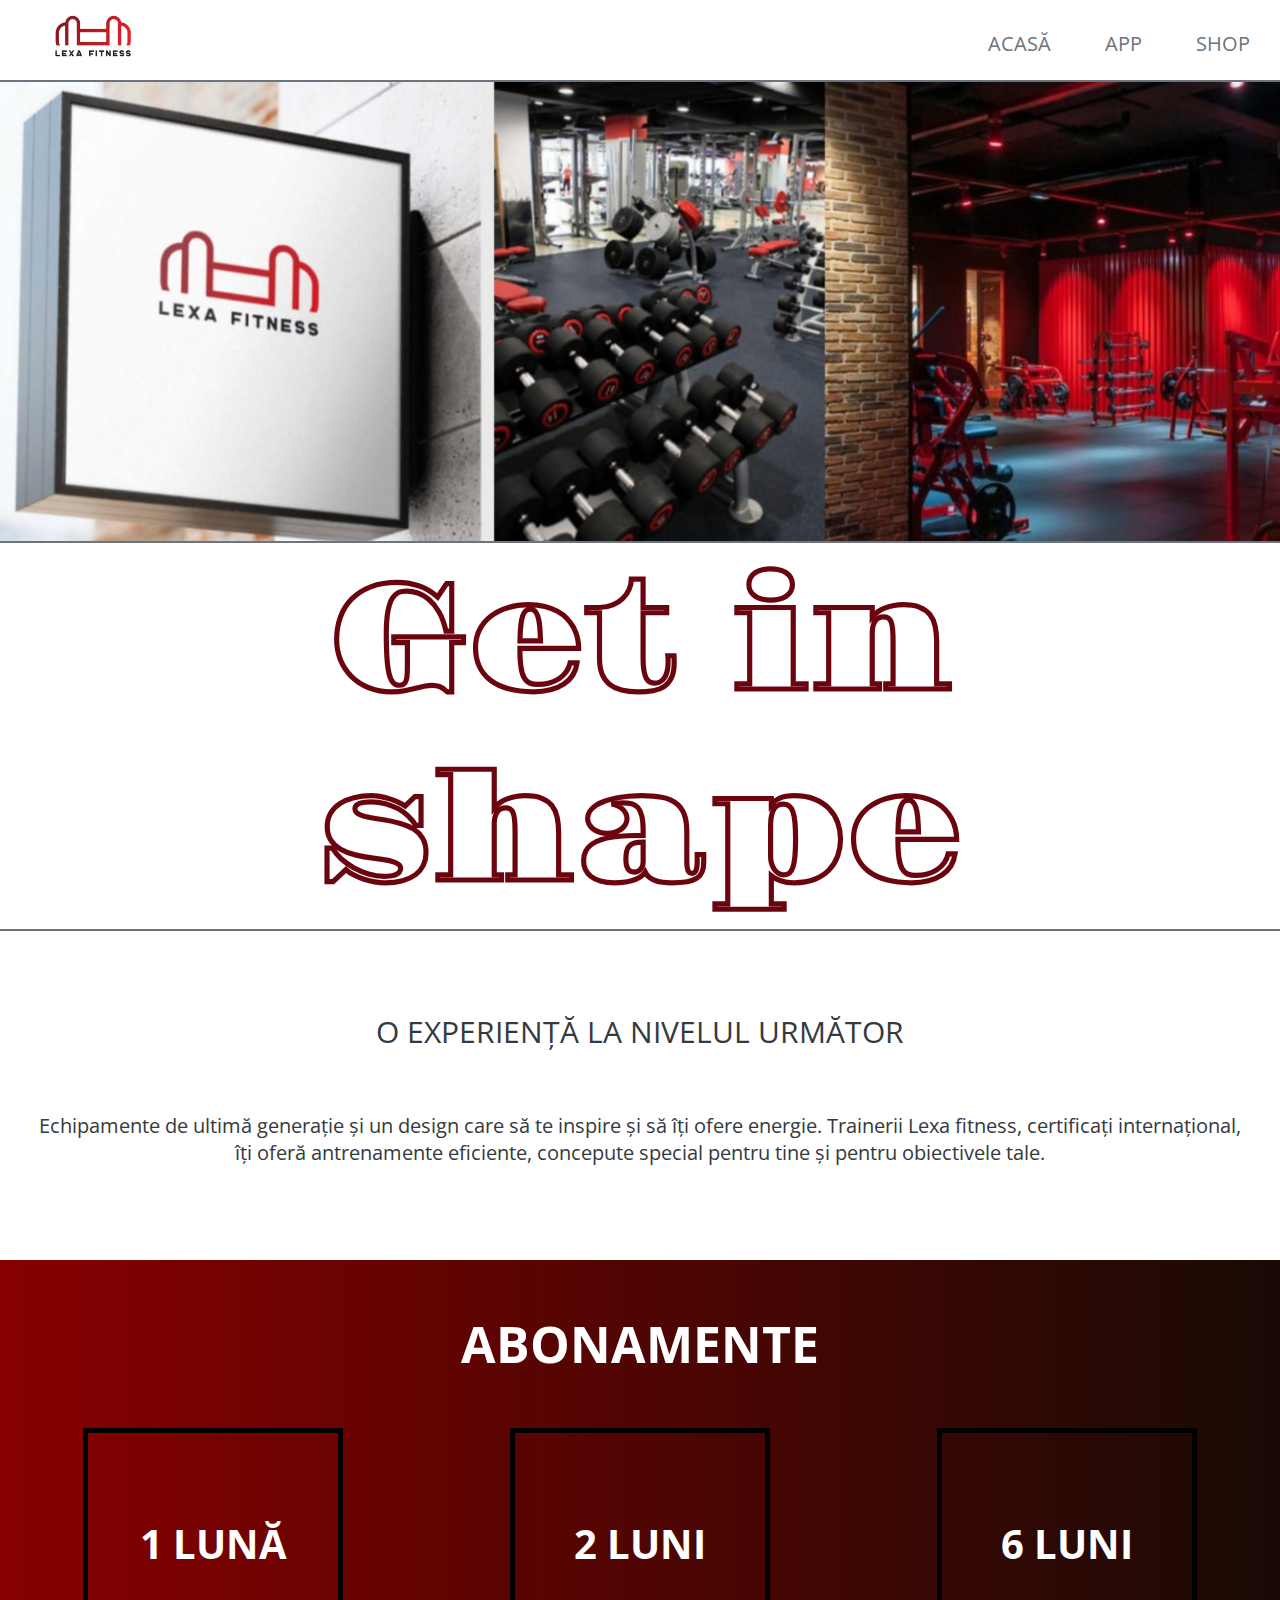
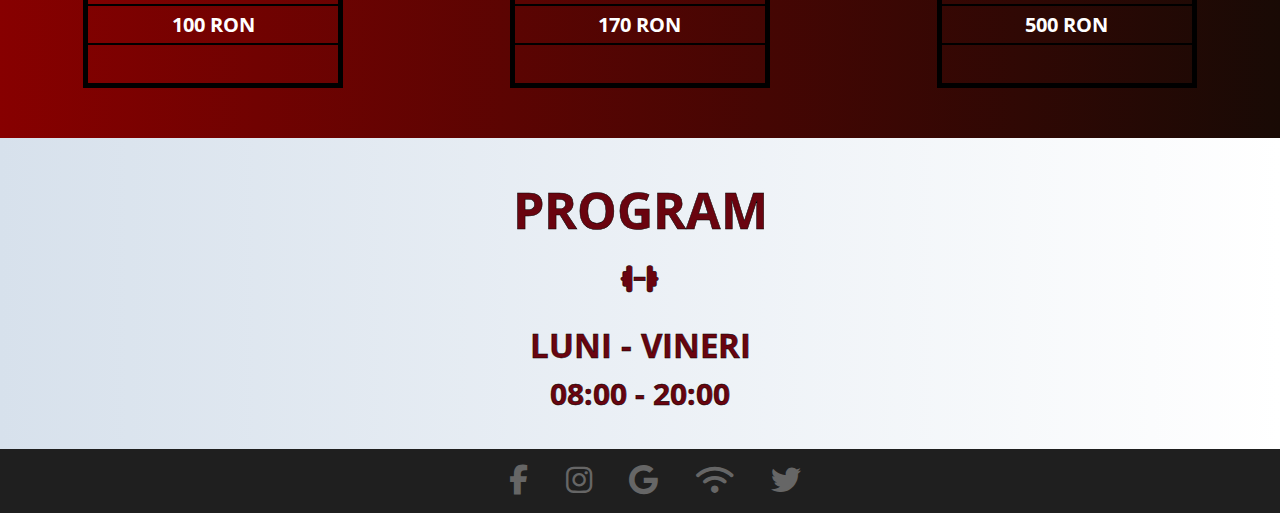
<file: index.html>
<!DOCTYPE html>
<html>
    <head>
        <meta name="viewport" content="width=device-width, initial-scale=1.0">
        <link rel="stylesheet" href="styles.css"> 
        <link rel="stylesheet" href="https://cdnjs.cloudflare.com/ajax/libs/font-awesome/6.2.1/css/all.min.css">
        <link rel="preconnect" href="https://fonts.googleapis.com">
        <link rel="preconnect" href="https://fonts.gstatic.com" crossorigin>
        <link href="https://fonts.googleapis.com/css2?family=Open+Sans:wght@500&display=swap" rel="stylesheet">
        <link rel="preconnect" href="https://fonts.googleapis.com">
        <link rel="preconnect" href="https://fonts.gstatic.com" crossorigin>
        <link href="https://fonts.googleapis.com/css2?family=Gravitas+One&display=swap" rel="stylesheet">
    </head>
    <body>
        <header id="hero">
            <img src="images/logo.jpeg" alt="logo" id="logo"></img>
            <nav class="links">
                    <a href="index.html">ACASĂ</a>
                    <a href="index2.html">APP</a>
                    <a href="index3.html">SHOP</a>
            </nav>
        </header>
          <main>
                <section>
                    <div class="present">
                        <img src="images/gym.jpeg" alt="pic in the lexa gym and lexa gym pannel" id="gym"></img>
                        <h1 id="content-h1">Get in <br> shape</h1>
                    </div>
                <div class="description">
                        <p id="content-p">O EXPERIENȚĂ LA NIVELUL URMĂTOR</p>
                        <p>Echipamente de ultimă generație și un design care să te inspire și să îți ofere energie. 
                        Trainerii Lexa fitness, certificați internațional, <br> îți oferă antrenamente eficiente, concepute special pentru tine și pentru obiectivele tale.</p>
                </div>
                <div class="bossab">
                        <h1 id="titleb">ABONAMENTE</h1>
                        <div class="abonamente">
                            <div id="ab">
                                <h2 id="month">1 LUNĂ</h2>
                                <h3 id="price">100 RON</h3>
                            </div>
                            <div id="ab">
                                <h2 id="month">2 LUNI</h2>
                                <h3 id="price">170 RON</h3>
                            </div>
                            <div id="ab">
                                <h2 id="month">6 LUNI</h2>
                                <h3 id="price">500 RON</h3>
                            </div> 
                        </div>
                    </div>
                <div class="program">
                        <h1 id="time">PROGRAM</h1>
                        <i  id="dumbell" class="fa-solid fa-dumbbell"></i>
                        <h2 id="days">LUNI - VINERI</h2>
                        <h3 id="hours">08:00 - 20:00</h3>
                </div>
                </section>
                <footer>
                    <i id="icon" class="fa-brands fa-facebook-f"></i>
                    <i id="icon" class="fa-brands fa-instagram"></i>
                    <i id="icon" class="fa-brands fa-google"></i>
                    <i id="icon" class="fa-solid fa-wifi"></i>
                    <i id="icon" class="fa-brands fa-twitter"></i>
                </footer>
            </main>
            <div class="popup">
                <div class="btn-daddy">
                    <button id="close-btn">X</button>
                </div>
                    <div class="content">
                        <img src="images/logo.jpeg" alt="lexa app" id="logo-end"></img>
                        <h1 id="welcome">Bun venit pe site-ul oficial<br>Lexa Fitness</h1>
                    </div>
            </div>
        <script src="interactive.js"></script>
    </body>
</html>
</file>
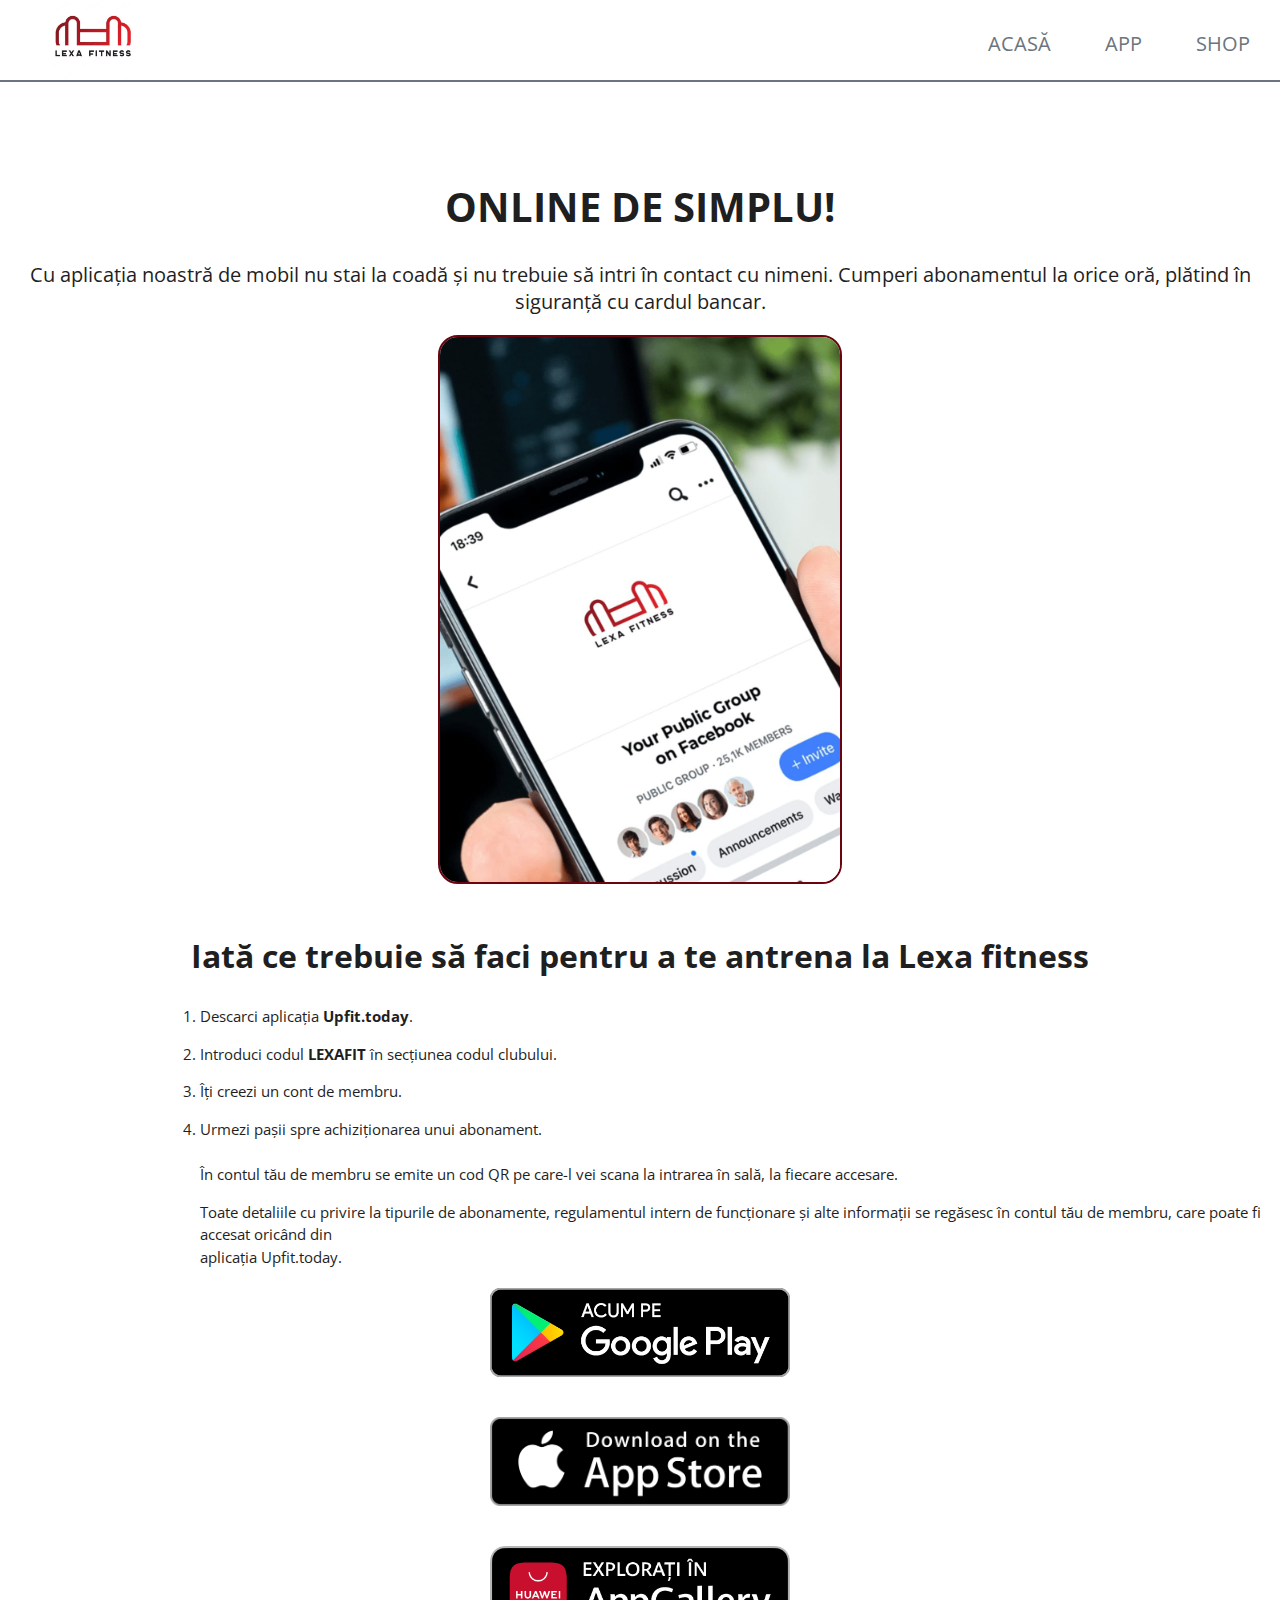
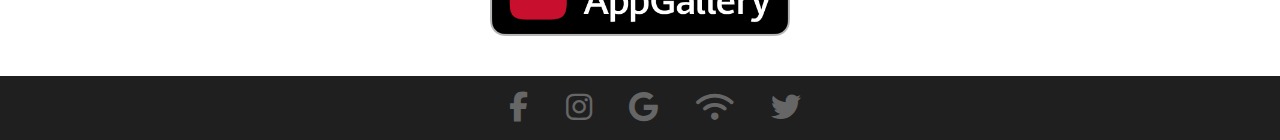
<file: index2.html>
<!DOCTYPE html>
<html>
    <head>
        <meta name="viewport" content="width=device-width, initial-scale=1.0">
        <link rel="stylesheet" href="styles.css"> 
        <link rel="stylesheet" href="https://cdnjs.cloudflare.com/ajax/libs/font-awesome/6.2.1/css/all.min.css">
        <link rel="preconnect" href="https://fonts.googleapis.com">
        <link rel="preconnect" href="https://fonts.gstatic.com" crossorigin>
        <link href="https://fonts.googleapis.com/css2?family=Open+Sans:wght@500&display=swap" rel="stylesheet">
        <link rel="preconnect" href="https://fonts.googleapis.com">
        <link rel="preconnect" href="https://fonts.gstatic.com" crossorigin>
        <link href="https://fonts.googleapis.com/css2?family=Gravitas+One&display=swap" rel="stylesheet">
    </head>
        <body>
            <header id="hero">
                <img src="images/logo.jpeg" alt="logo" id="logo"></img>
                <nav class="links">
                        <a href="index.html">ACASĂ</a>
                        <a href="index2.html">APP</a>
                        <a href="index3.html">SHOP</a>
                </nav>
            </header>
            <section>
                <div class="app">
                    <div class="textapp">
                        <h1>ONLINE DE SIMPLU!</h1>
                        <p>Cu aplicația noastră de mobil nu stai la coadă și nu trebuie să intri în contact cu nimeni. Cumperi abonamentul la orice oră, 
                        plătind în <br> siguranță cu cardul bancar. </p>
                    </div>
                    <img src="images/app.jpeg" alt="lexa app" id="app"></img>
                </div>
                <div class="steps">
                    <h1 id="steps-title">Iată ce trebuie să faci pentru a te antrena la Lexa fitness</h1>
                    <ol>
                        <li>Descarci aplicația <span>Upfit.today</span>.</li>
                        <li>Introduci codul <span>LEXAFIT</span> în secțiunea codul clubului.</li>
                        <li>Îți creezi un cont de membru.</li>
                        <li>Urmezi pașii spre achiziționarea unui abonament.</li>
                        <p id="pintrus">În contul tău de membru se emite un cod QR pe care-l vei scana la intrarea în sală, la fiecare accesare.</p>
                        <p id="pintrus">Toate detaliile cu privire la tipurile de abonamente, regulamentul intern de funcționare și alte informații se regăsesc în contul tău de membru, 
                        care poate fi accesat oricând din <br> aplicația Upfit.today.</p>
                    </ol>
                    <img src="images/google-play.png" alt="google play" id="play"></img>
                    <img src="images/app-store.png" alt="google play" id="play"></img>
                    <img src="images/app-gallery.png" alt="google play" id="play"></img>
                </div>
            </section>
            <footer>
                <i id="icon" class="fa-brands fa-facebook-f"></i>
                <i id="icon" class="fa-brands fa-instagram"></i>
                <i id="icon" class="fa-brands fa-google"></i>
                <i id="icon" class="fa-solid fa-wifi"></i>
                <i id="icon" class="fa-brands fa-twitter"></i>
            </footer>
            <script src="interactive.js"></script>
        </body>
</html>
</file>
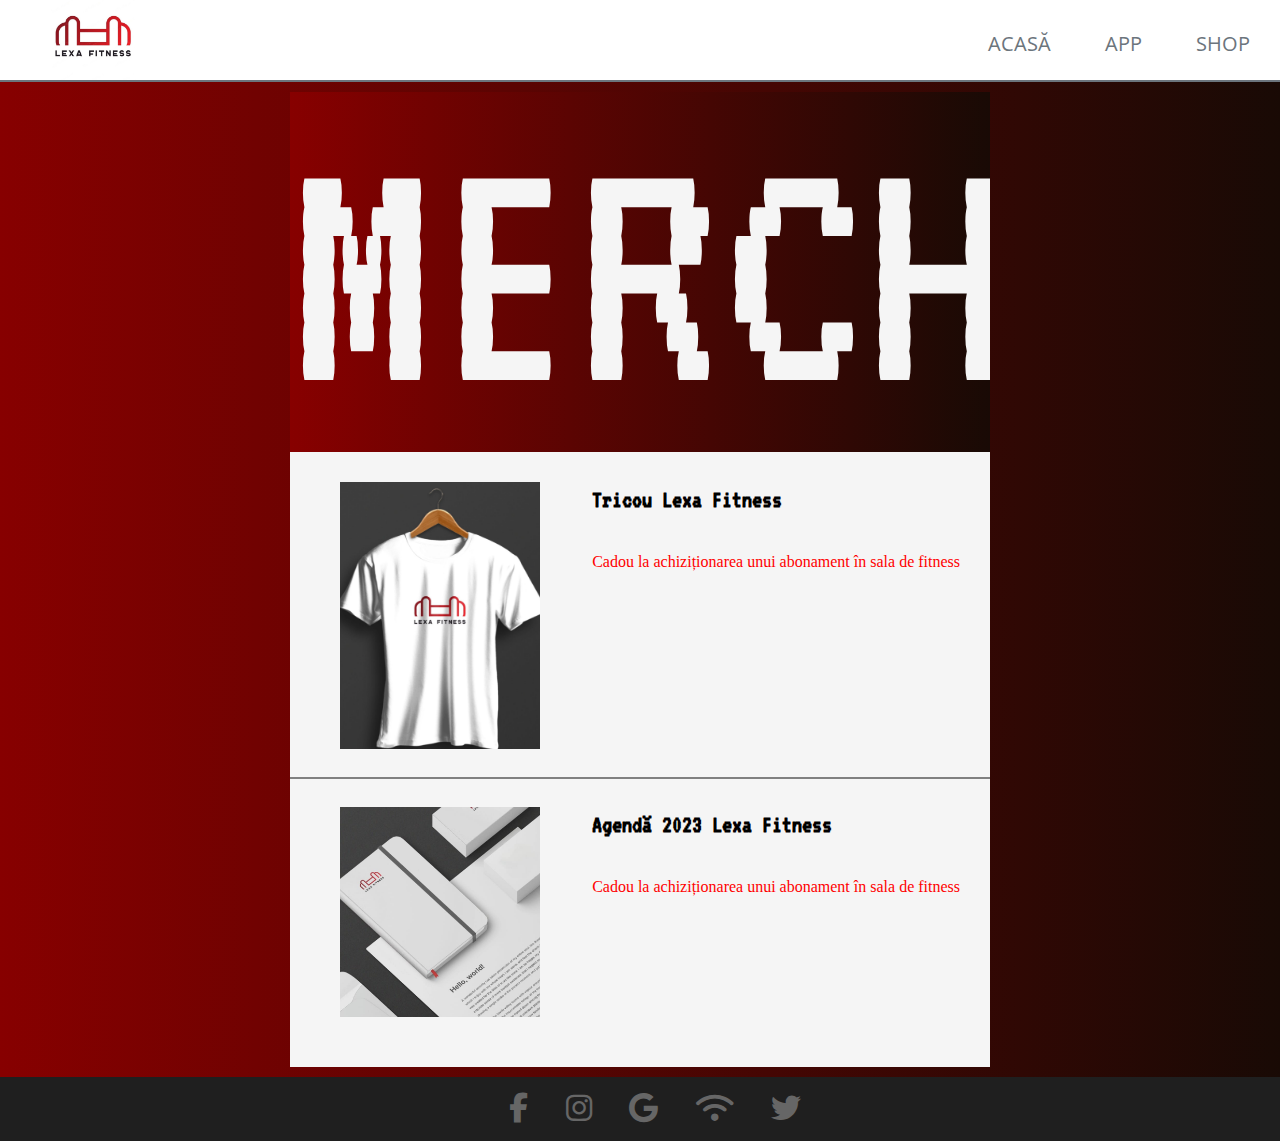
<file: index3.html>
<!DOCTYPE html>
<html>
    <head>
        <meta name="viewport" content="width=device-width, initial-scale=1.0">
        <link rel="stylesheet" href="styles.css"> 
        <link rel="stylesheet" href="index3.css"> 
        <link rel="stylesheet" href="https://cdnjs.cloudflare.com/ajax/libs/font-awesome/6.2.1/css/all.min.css">
        <link rel="preconnect" href="https://fonts.googleapis.com">
        <link rel="preconnect" href="https://fonts.gstatic.com" crossorigin>
        <link href="https://fonts.googleapis.com/css2?family=Open+Sans:wght@500&display=swap" rel="stylesheet">
        <link rel="preconnect" href="https://fonts.googleapis.com">
        <link rel="preconnect" href="https://fonts.gstatic.com" crossorigin>
        <link href="https://fonts.googleapis.com/css2?family=Gravitas+One&display=swap" rel="stylesheet">
        <link rel="preconnect" href="https://fonts.googleapis.com">
        <link rel="preconnect" href="https://fonts.gstatic.com" crossorigin>
        <link href="https://fonts.googleapis.com/css2?family=VT323&display=swap" rel="stylesheet">
    </head>
    <body>
        <header id="hero">
            <img src="images/logo.jpeg" alt="logo" id="logo"></img>
            <nav class="links">
                <a href="index.html">ACASĂ</a>
                <a href="index2.html">APP</a>
                <a href="index3.html">SHOP</a>
             </nav>
        </header>
        <div class="soon">
            <div class="animate">
                <p id="shop-color">MERCH</p>
            </div>
            <div class="item">
                <div class="produs">
                    <img src="images/tricou.jpeg" alt="tricou" id="items"></img>
                    <div class="details">
                        <h3 id="name">Tricou Lexa Fitness</h3>
                        <p id="gift">Cadou la achiziționarea unui abonament în sala de fitness</p>
                    </div>
                </div>
                <hr>
                <div class="produs">
                    <img src="images/agenda.jpeg" alt="agenda" id="items1"></img>
                    <div class="details">
                        <h3 id="name">Agendă 2023 Lexa Fitness</h3>
                        <p id="gift">Cadou la achiziționarea unui abonament în sala de fitness</p>
                    </div>
                </div>
            </div>
        </div>
        <footer>
            <i id="icon" class="fa-brands fa-facebook-f"></i>
            <i id="icon" class="fa-brands fa-instagram"></i>
            <i id="icon" class="fa-brands fa-google"></i>
            <i id="icon" class="fa-solid fa-wifi"></i>
            <i id="icon" class="fa-brands fa-twitter"></i>
        </footer>
        <script src="interactive.js"></script>
    </body>
</html>
</file>
<file: styles.css>
body{
    margin: 0;
}

#hero{
    position: sticky;
    top: 0;
    z-index: 1;
    display: flex;
    justify-content: space-between;
    background-color: white;
    width: 100%;
    max-width: 1950px;
    height: 80px;
    border-bottom: 2px solid #6c757d;
}

#logo{
    padding-left: 50px;
}

.links{
    padding-top: 30px;
    padding-right: 30px;
}

a{
    padding-left: 50px;
    font-family: 'Open Sans', sans-serif;
    text-decoration: none;
    color: #6c757d;
    font-size: 20px;
}

a:hover{
    color: #6a040f;
}

#gym{
    background-size: cover;
    background-repeat: no-repeat;
    width: 100%;
    border-bottom: 2px solid #6c757d;
}

#content-h1{  
    margin-top: 0;
    font-family: 'Gravitas One', cursive;  
    color: white;
    font-size: 150px;     
    -webkit-text-stroke: 0.5px #6a040f; 
    text-align: center;
    margin-bottom:0;
    border-bottom: 2px solid #6c757d;
}

#content-h1:hover{
    -webkit-text-stroke: 0.5px #6a040f; 
    color: transparent;
}

.description{
    text-align: center;
    padding-top: 50px;
    font-family: 'Open Sans', sans-serif;
    font-size: 20px;
    color: #343a40;
    padding-bottom: 40px;
}

#content-p{
    font-size: 30px;
    padding-bottom: 30px;
}


#titleb{
    color: white;
    font-family: 'Open Sans', sans-serif;
    font-size:50px;
    background: linear-gradient(to right, #870000, #190a05);
    text-align: center;
    margin-bottom: 0;
    padding-top: 50px;
}

.abonamente{
    margin-top:0;
    background: linear-gradient(to right, #870000, #190a05);
    color: white;
    display: flex;
    justify-content: space-around;
    padding-top: 50px;
    padding-bottom: 50px;
}

.bossab{
    margin-bottom: 0;
}

#ab{
    width: 250px;
    height: 200px;
    background: transparent;
    border: 5px solid black;
    margin: auto;
    text-align: center;
    padding-top: 50px;
    font-family: 'Open Sans', sans-serif;
}

#ab:hover{
    transform: scale(1.1);
}

#month{
    font-size:40px;
}

#price{
    font-size: 20px;
    padding: 5px;
    background: transparent;
    border-top: 2px solid black;
    border-bottom: 2px solid black;
}

.program{
    margin-top: 0;
    text-align: center;
    font-family: 'Open Sans', sans-serif;
    color: #6a040f;
    background: linear-gradient(to right, #D7E1EC, #FFFFFF);
    -webkit-text-stroke: 0.5px black;
    padding-top: 5px;
    padding-bottom: 5px;
}

#time{
    font-size: 50px;
    margin-bottom: 20px;
}

#days{
    font-size: 33px;
    margin-bottom:0;
}

#hours{
    margin-top:5px;
    font-size: 30px;
}

#dumbell{
    font-size: 30px;
}

footer{
    background: #1f1f1f;
    color: #666;
    text-align: center;
    font-size: 30px;
    padding-top: 15px;
    padding-bottom: 15px;
}

#icon{
    padding-left: 30px;
}

#app{
    width:400px;
    display: block;
    margin-left: auto;
    margin-right: auto;
    border: 2px solid #6a040f;
    border-radius: 20px;
}

.textapp{
    font-family: 'Open Sans', sans-serif;
    font-size: 20px;
    padding-top: 70px;
    text-align: center;
    color: #1f1f1f;
}

#steps-title{
    text-align: center;
    font-family: 'Open Sans', sans-serif;
    font-size: 15cpx;
    margin-top: 50px;
    color: #1f1f1f;
}

ol{
    padding-left: 200px;
    font-family: 'Open Sans', sans-serif;
    font-size: 15px;
    color: #1f1f1f;
    line-height: 2.5;
}

span{
    font-weight: bold;
}

#pintrus{
    line-height: 1.5;
}

#play{
    width:300px;
    display: block;
    margin-left: auto;
    margin-right: auto;
    margin-top: 20px;
    margin-bottom: 40px;
}

#logo-end{
    width: 150px;
    display: block;
    margin-left: auto;
    margin-right: auto;
    border: 2px solid #6a040f;
    border-radius: 100%;
}

#coming{
    color: white;
    font-family: 'Open Sans', sans-serif;
    font-weight: bold;
    font-size: 150px;
    text-align: center;
}

.soon{
    margin-top: -350px;
    background: whitesmoke;
    width:700px;
    padding-bottom:50px;
    margin-left: auto;
    margin-right:auto;
    margin-bottom: 10px;
}

.popup{
    display: none;
    position: fixed;
    top: 0;
    bottom: 0;
    right: 0;
    left: 0;
    margin: auto;
    background: linear-gradient(to right, #870000, #190a05);
    color: whitesmoke;
    width: 500px;
    height: 400px;
    padding-top: 120px;
    border-radius: 10px;
    box-shadow: 0px 0px 20px 1px #666;
    font-family: 'Open Sans', sans-serif;
    line-height: 1.5;
}

.content{
    text-align: center;
}

.btn-daddy {
    text-align: right;
    margin-right: 15px;
    margin-top: -100px;
}

#close-btn {
    display: inline;
    font-size: 30px;
    font-weight: bold;
    background-color: transparent;
    border: 1px solid transparent;
    color: whitesmoke;
    cursor: pointer;
  }
  
    #close-btn:hover,
    #close-btn:active{
      color: red;
      cursor: pointer;
  }

  #welcome{
    padding-top: 40px;
  }

  @media (max-width: 768px){

    .links{
        padding-bottom: 30px;
    }

    .abonamente{
        display: flex;
        flex-direction: column;
    }

  }
</file>
<file: index3.css>
body{
    background: linear-gradient(to right, #870000, #190a05);
}

#items{
    width: 200px;
    margin-right:auto;
    display: flex;
    padding-left: 50px;
    padding-bottom: 20px;
    padding-top: 20px;
}

#items1{
    width: 200px;
    margin-right:auto;
    display: flex;
    padding-left: 50px;
    padding-top: 20px;
}

.produs{
    display: flex;
}

.details{
    display: flex;
    flex-direction: column;
}

.animate{
    font-family: 'VT323', monospace;
    text-align: center;
    font-size: 30px;
    background: linear-gradient(to right, #870000, #190a05);
    margin-bottom: -350px;
}

#shop-color{
    font-size: 12em;
    color:  whitesmoke;
    width: 100%;
    white-space: nowrap;
    overflow: hidden;
    animation: 
            typing 3s steps(5),
            cursor .4s infinite;
}

@keyframes cursor {
    50% { border-color: transparent }
}

@keyframes typing {
    from { width: 0 }
}

#gift{
    color:red;
    text-align: center;
    padding-right: 30px;
}

#name{
    font-family: 'VT323', monospace;
    font-size: 25px;
}

hr{
    border: 1px solid grey;
}
</file>
